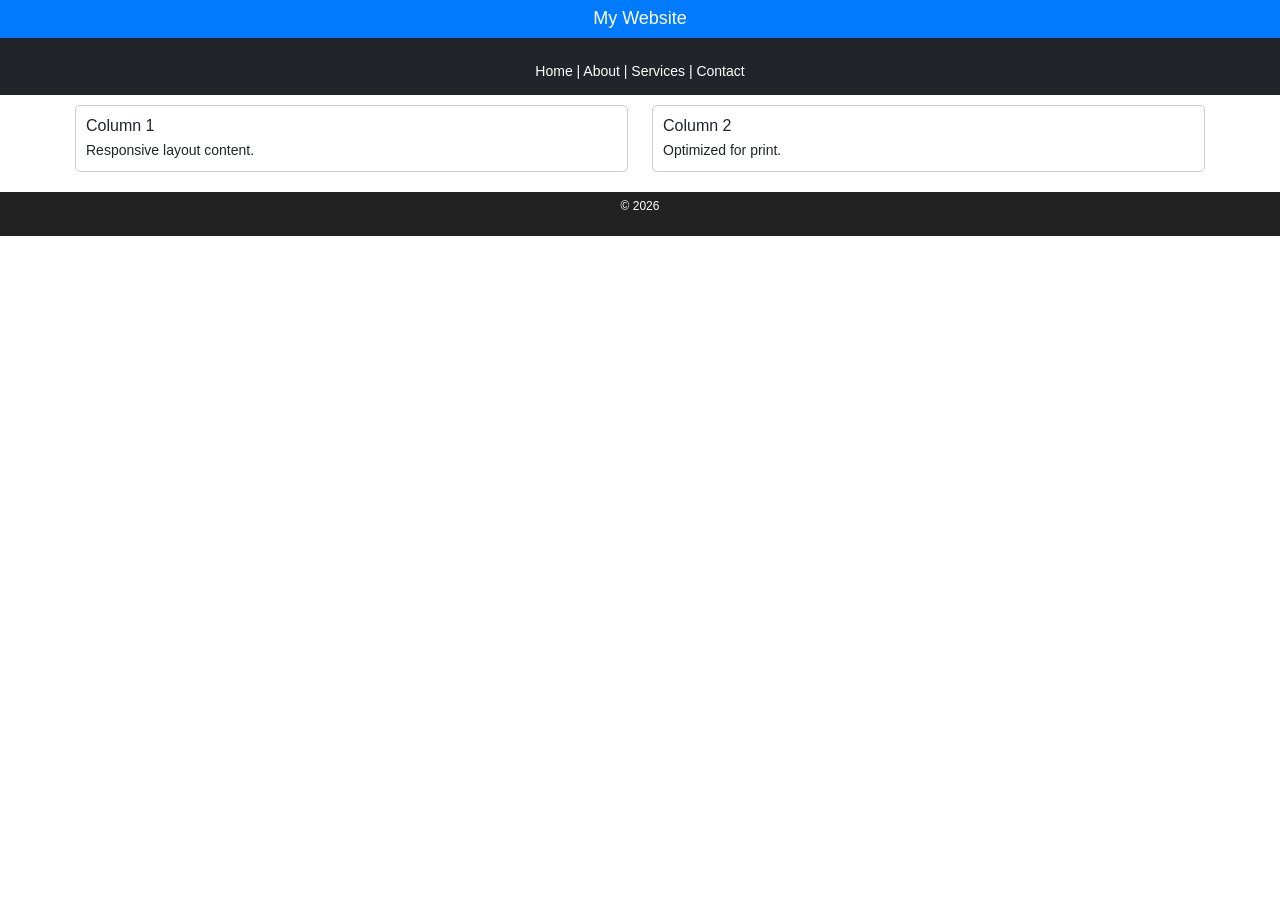
<file: Experiment1/index.html>
<!DOCTYPE html>
<html lang="en">
<head>
<meta charset="UTF-8">
<meta name="viewport" content="width=device-width, initial-scale=1.0">
<title>Compact Website</title>
<link href="https://cdn.jsdelivr.net/npm/bootstrap@5.3.0/dist/css/bootstrap.min.css" rel="stylesheet">
<link rel="stylesheet" href="./style1.css">
</head>
<body>
<header>
  <h1>My Website</h1>
</header>
<nav class="navbar navbar-dark bg-dark">
  <div class="container justify-content-center">
    <span class="navbar-text text-white">
      Home | About | Services | Contact
    </span>
  </div>
</nav>
<div class="container">
  <div class="row">
    <div class="col-12 col-md-6">
      <div class="box">
        <h3>Column 1</h3>
        <p>Responsive layout content.</p>
      </div>
    </div>
    <div class="col-12 col-md-6">
      <div class="box">
        <h3>Column 2</h3>
        <p>Optimized for print.</p>
      </div>
    </div>
  </div>
</div>
<footer>
  <p>© 2026</p>
</footer>
</body>
</html>
</file>
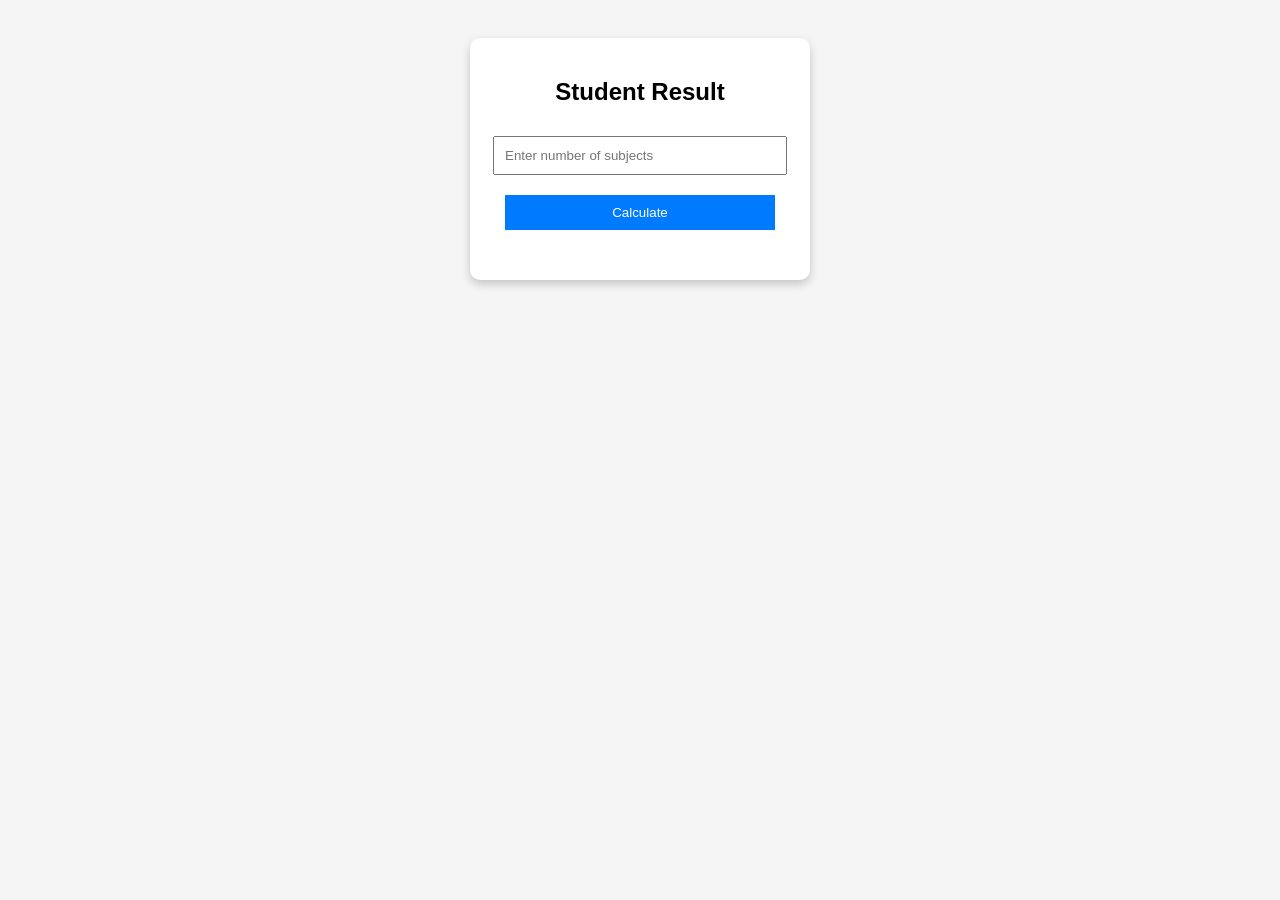
<file: Experiment4/index.html>
<!DOCTYPE html>
<html lang="en">
<head>
<meta charset="UTF-8">
<meta name="viewport" content="width=device-width, initial-scale=1.0">
<title>Student Result Calculator</title>
<link rel="stylesheet" href="./style4.css">

</head>
<body>
<div class="container">
  <h2>Student Result</h2>
  <input type="number" id="subjects" placeholder="Enter number of subjects">
  <button onclick="calculate()">Calculate</button>
  <div class="result" id="result"></div>
</div>
<script>
function calculate() {
  let n = document.getElementById("subjects").value;
  if (n <= 0) {
    alert("Enter valid number of subjects");
    return;
  }
  let total = 0;
  // Loop to take marks
  for (let i = 1; i <= n; i++) {
    let marks = parseFloat(prompt("Enter marks for subject " + i));
    if (marks < 0 || marks > 100) {
      alert("Invalid marks");
      return;
    }
    total += marks;
  }
  let average = total / n;
  let grade, result;
  // Conditions
  if (average >= 75) {
    grade = "A";
    result = "Pass";
  } else if (average >= 50) {
    grade = "B";
    result = "Pass";
  } else if (average >= 33) {
    grade = "C";
    result = "Pass";
  } else {
    grade = "F";
    result = "Fail";
  }
  // Display result
  document.getElementById("result").innerHTML =
    "Total: " + total + "<br>" +
    "Average: " + average.toFixed(2) + "<br>" +
    "Grade: " + grade + "<br>" +
    "Result: " + result;
}
</script>
</body>
</html>
</file>
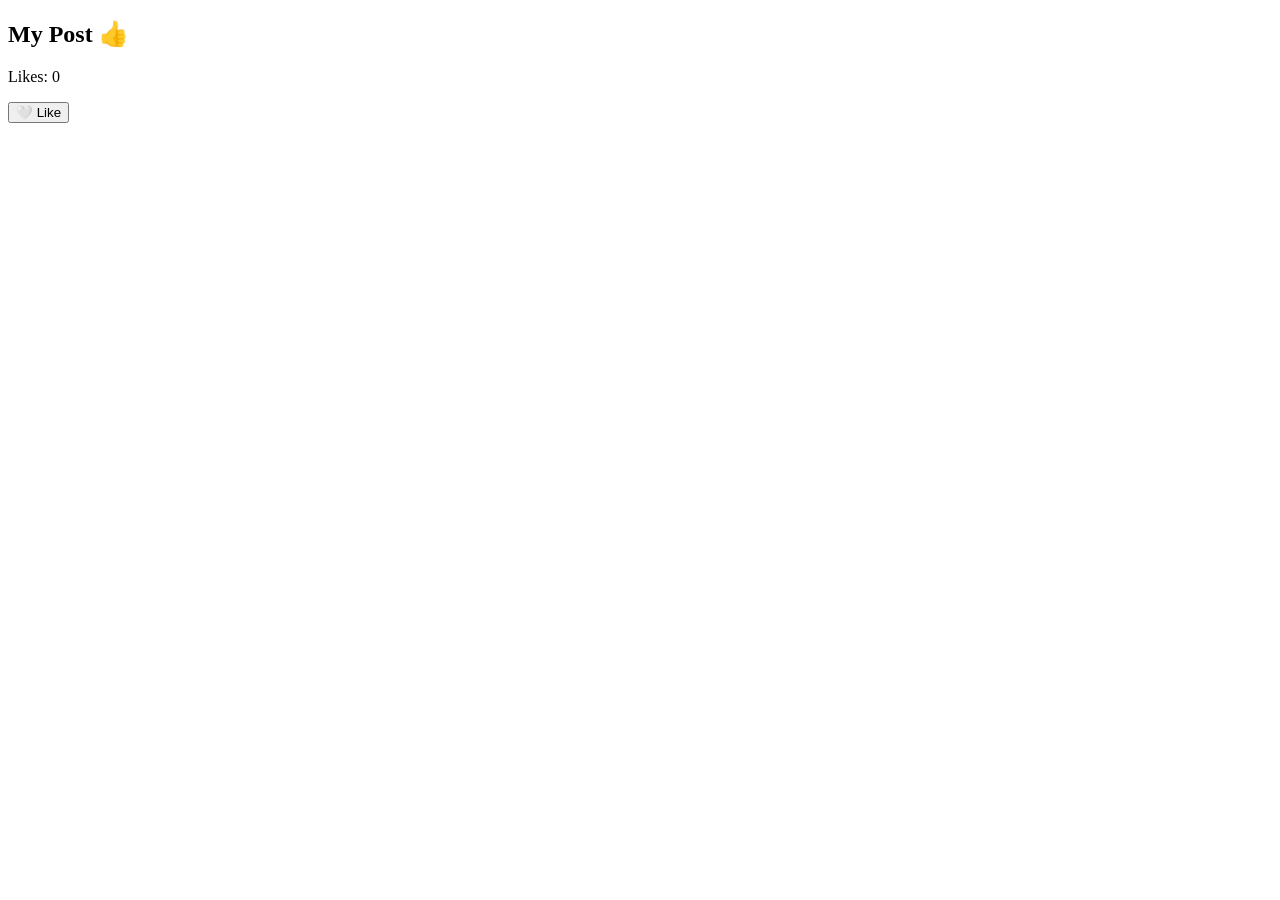
<file: BySelect.html>
<!DOCTYPE html>
<html>
<head>
    <title>Like Toggle</title>
</head>
<body>

<h2>My Post 👍</h2>

<p id="likeCount">Likes: 0</p>

<button onclick="toggleLike()" id="likeBtn">🤍 Like</button>

<script>
    let likes = 0;
    let liked = false;

    function toggleLike() {
        if (!liked) {
            likes++;
            liked = true;
            document.getElementById("likeBtn").innerText = "❤️ Liked";
        } else {
            likes--;
            liked = false;
            document.getElementById("likeBtn").innerText = "🤍 Like";
        }

        document.getElementById("likeCount").innerText = "Likes: " + likes;
    }
</script>

</body>
</html>
</file>
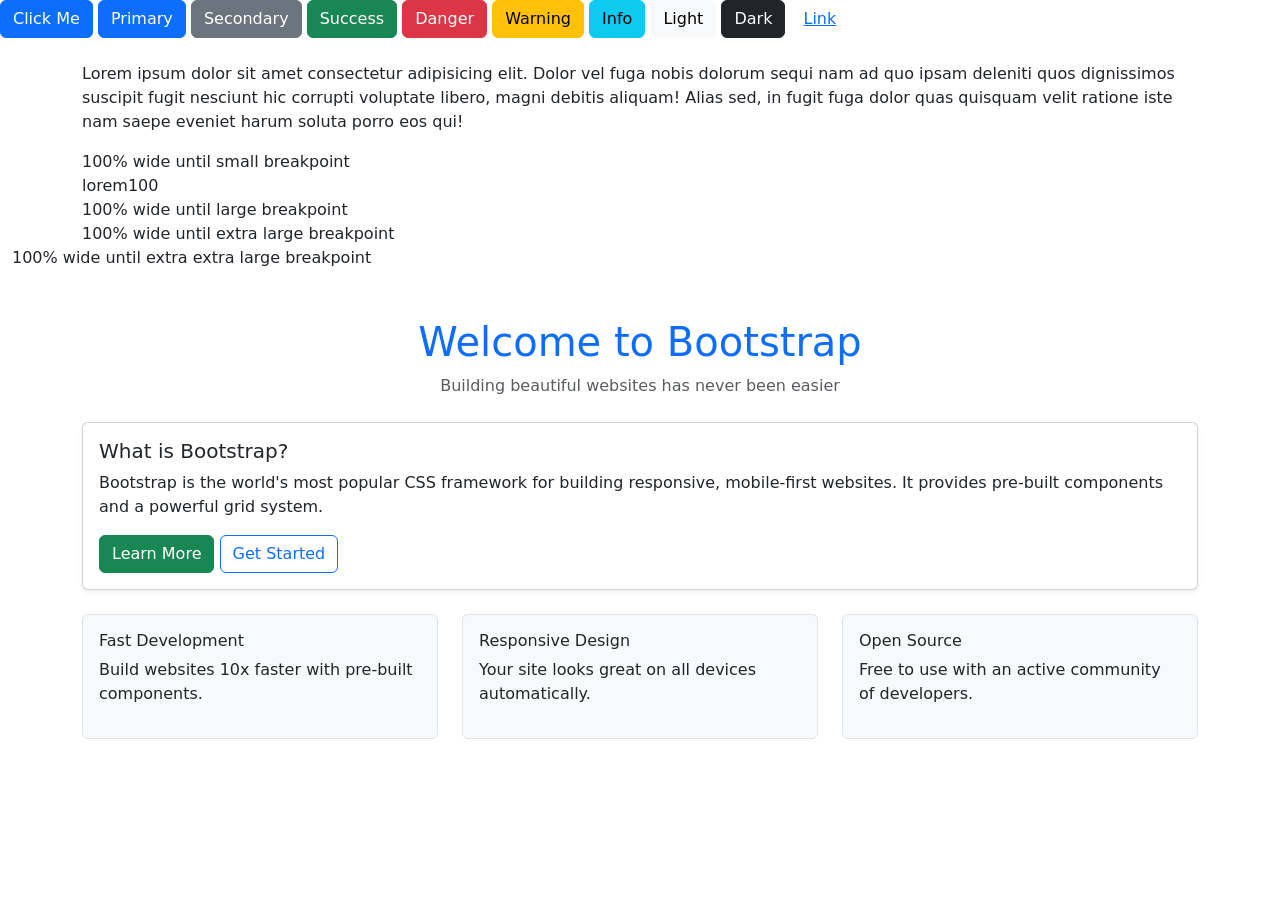
<file: cse22.html>
<!DOCTYPE html>
<html lang="en">
<head>
    <meta charset="UTF-8">
    <meta name="viewport" content="width=device-width, initial-scale=1.0">
    <title>Document</title>
    <link href="https://cdn.jsdelivr.net/npm/bootstrap@5.0.2/dist/css/bootstrap.min.css" rel="stylesheet" integrity="sha384-EVSTQN3/azprG1Anm3QDgpJLIm9Nao0Yz1ztcQTwFspd3yD65VohhpuuCOmLASjC" crossorigin="anonymous">
</head>
<body>
    <button class="btn btn-primary">Click Me</button>
         <button type="button" class="btn btn-primary">Primary</button>
        <button type="button" class="btn btn-secondary">Secondary</button>
        <button type="button" class="btn btn-success">Success</button>
        <button type="button" class="btn btn-danger">Danger</button>
        <button type="button" class="btn btn-warning">Warning</button>
        <button type="button" class="btn btn-info">Info</button>
        <button type="button" class="btn btn-light">Light</button>          
        <button type="button" class="btn btn-dark">Dark</button>
        <button type="button" class="btn btn-link">Link</button>
        <br>
        <br>
        <div class="container">
        <p>Lorem ipsum dolor sit amet consectetur adipisicing elit. Dolor vel fuga nobis dolorum sequi nam ad quo ipsam deleniti quos dignissimos suscipit fugit nesciunt hic corrupti voluptate libero, magni debitis aliquam! Alias sed, in fugit fuga dolor quas quisquam velit ratione iste nam saepe eveniet harum soluta porro eos qui!</p> 
        </div>
        <div class="container-sm">100% wide until small breakpoint</div>
        <div class="container-md">lorem100</div>
        <div class="container-lg">100% wide until large breakpoint</div>
        <div class="container-xl">100% wide until extra large breakpoint</div>
        <div class="container-xxl">100% wide until extra extra large breakpoint</div>
       <div class="container mt-5">
        
        <!-- Header Section -->
        <header class="text-center mb-4">
            <h1 class="text-primary">Welcome to Bootstrap</h1>
            <p class="text-muted">Building beautiful websites has never been easier</p>
        </header>
        <!-- Card Component -->
        <div class="card shadow-sm">
            <div class="card-body">
                <h5 class="card-title">What is Bootstrap?</h5>
                <p class="card-text">
                    Bootstrap is the world's most popular CSS framework for building 
                    responsive, mobile-first websites. It provides pre-built components 
                    and a powerful grid system.
                </p>
                <button class="btn btn-success">Learn More</button>
                <button class="btn btn-outline-primary">Get Started</button>
            </div>
        </div>
        <!-- Grid System Example -->
        <div class="row mt-4">
            <div class="col-md-4">
                <div class="p-3 bg-light border rounded">
                    <h6>Fast Development</h6>
                    <p>Build websites 10x faster with pre-built components.</p>
                </div>
            </div>
            <div class="col-md-4">
                <div class="p-3 bg-light border rounded">
                    <h6>Responsive Design</h6>
                    <p>Your site looks great on all devices automatically.</p>
                </div>
            </div>
            <div class="col-md-4">
                <div class="p-3 bg-light border rounded">
                    <h6>Open Source</h6>
                    <p>Free to use with an active community of developers.</p>
                </div>
            </div>
        </div>
    </div>
    <!-- Bootstrap JavaScript Bundle CDN -->
    <script src="https://cdn.jsdelivr.net/npm/bootstrap@5.3.0/dist/js/bootstrap.bundle.min.js" 
            integrity="sha384-geWF76RCwLtnZ8qwWowPQNguL3RmwHVBC9FhGdlKrxdiJJigb/j/68SIy3Te4Bkz" 
            crossorigin="anonymous"></script>
</body>
</html>
        </body>
        </html>
</file>
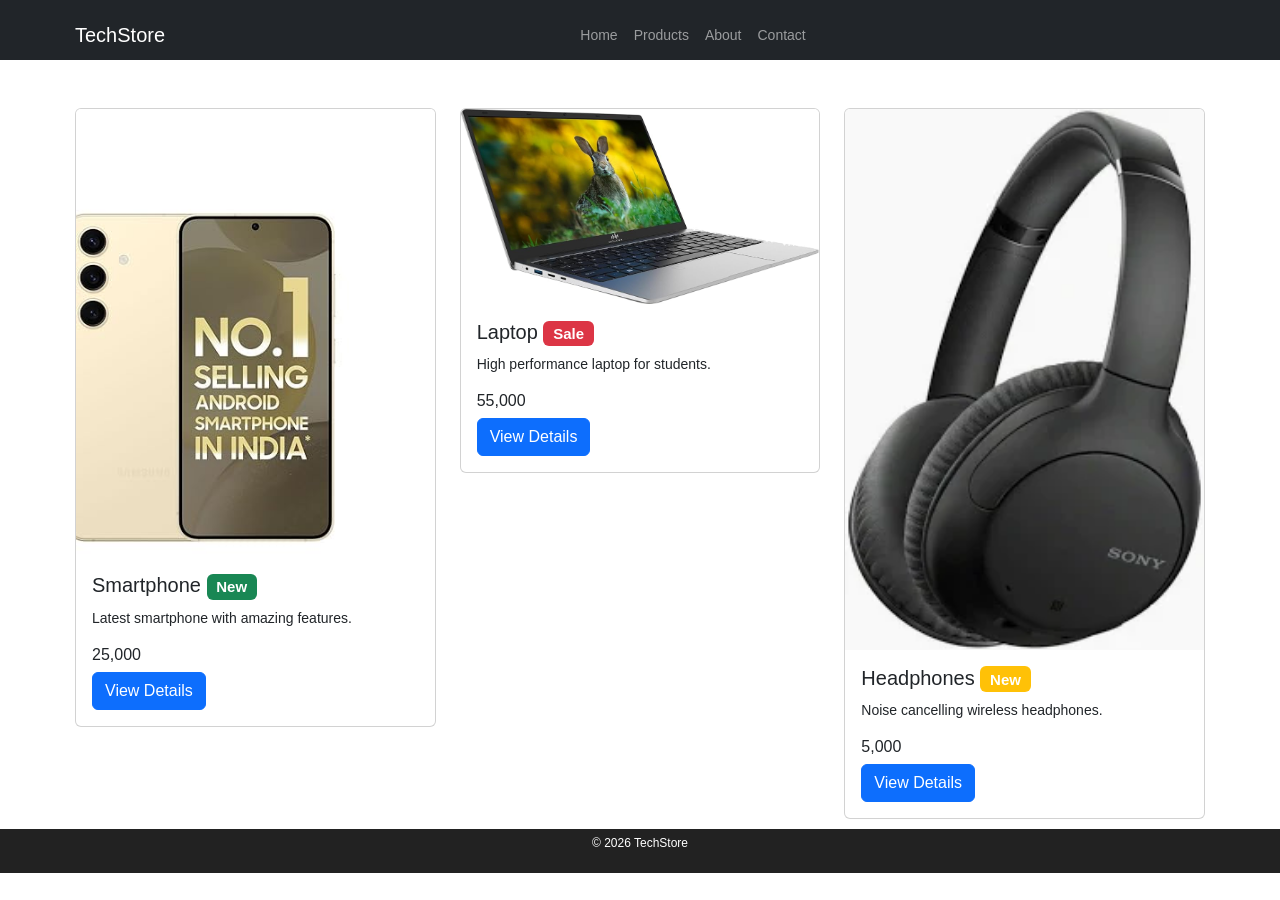
<file: Experiment2/E2index.html>
<!DOCTYPE html>
<html lang="en">
<head>
<meta charset="UTF-8">
<meta name="viewport" content="width=device-width, initial-scale=1.0">
<title>TechStore</title>
<link href="https://cdn.jsdelivr.net/npm/bootstrap@5.3.0/dist/css/bootstrap.min.css" rel="stylesheet">
<link rel="stylesheet" href="./style2.css">
</head>
<body>
<nav class="navbar navbar-expand-lg navbar-dark bg-dark">
  <div class="container">
    <a class="navbar-brand" href="#">TechStore</a>
    <button class="navbar-toggler" data-bs-toggle="collapse" data-bs-target="#menu">
      <span class="navbar-toggler-icon"></span>
    </button>
    <div class="collapse navbar-collapse justify-content-center" id="menu">
      <ul class="navbar-nav">
        <li class="nav-item"><a class="nav-link" href="#">Home</a></li>
        <li class="nav-item"><a class="nav-link" href="#">Products</a></li>
        <li class="nav-item"><a class="nav-link" href="#">About</a></li>
        <li class="nav-item"><a class="nav-link" href="#">Contact</a></li>
      </ul>
    </div>
  </div>
</nav>
<div class="container mt-5">
  <div class="row g-4">
    <div class="col-12 col-md-6 col-lg-4">
      <div class="card">
        <img src="sphone.jpg" class="card-img-top">
        <div class="card-body">
          <h5>Smartphone <span class="badge bg-success">New</span></h5>
          <p>Latest smartphone with amazing features.</p>
          <h6>
25,000</h6>
          <button class="btn btn-primary" data-bs-toggle="modal" data-bs-target="#modal1">
            View Details
          </button>
        </div>
      </div>
    </div>
    <div class="col-12 col-md-6 col-lg-4">
      <div class="card">
        <img src="Laptop.jpg" class="card-img-top">
        <div class="card-body">
          <h5>Laptop <span class="badge bg-danger">Sale</span></h5>
          <p>High performance laptop for students.</p>
          <h6>
55,000</h6>
          <button class="btn btn-primary" data-bs-toggle="modal" data-bs-target="#modal2">
            View Details
          </button>
        </div>
      </div>
    </div>
    <div class="col-12 col-md-6 col-lg-4">
      <div class="card">
        <img src="Headphone.webp" class="card-img-top">
        <div class="card-body">
          <h5>Headphones <span class="badge bg-warning">New</span></h5>
          <p>Noise cancelling wireless headphones.</p>
          <h6>
5,000</h6>
          <button class="btn btn-primary" data-bs-toggle="modal" data-bs-target="#modal3">
            View Details
          </button>
        </div>
      </div>
    </div>
  </div>
</div>
<div class="modal fade" id="modal1">
  <div class="modal-dialog">
    <div class="modal-content">
      <div class="modal-header">
        <h5>Smartphone Details</h5>
        <button class="btn-close" data-bs-dismiss="modal"></button>
      </div>
      <div class="modal-body">
        Full details about smartphone.
      </div>
    </div>
  </div>
</div>
<div class="modal fade" id="modal2">
  <div class="modal-dialog">
    <div class="modal-content">
      <div class="modal-header">
        <h5>Laptop Details</h5>
        <button class="btn-close" data-bs-dismiss="modal"></button>
      </div>
      <div class="modal-body">
        Full details about laptop.
      </div>
    </div>
  </div>
</div>
<div class="modal fade" id="modal3">
  <div class="modal-dialog">
    <div class="modal-content">
      <div class="modal-header">
        <h5>Headphones Details</h5>
        <button class="btn-close" data-bs-dismiss="modal"></button>
      </div>
      <div class="modal-body">
        Full details about headphones.
      </div>
    </div>
  </div>
</div>
<footer>
  <p>© 2026 TechStore</p>
</footer>
<!-- Bootstrap JS -->
<script src="https://cdn.jsdelivr.net/npm/bootstrap@5.3.0/dist/js/bootstrap.bundle.min.js"></script>
</body>
</html>
</file>
<file: Experiment1/style1.css>
body {
  margin: 0;
  font-family: Arial, sans-serif;
  font-size: 14px;
}
header {
  background: #007bff;
  color: white;
  text-align: center;
  padding: 8px;
}
header h1 {
  margin: 0;
  font-size: 18px;
}
.navbar {
  padding: 5px 10px;
}
.nav-link {
  font-size: 14px;
  padding: 3px 8px !important;
}
.container {
  margin-top: 10px;
  padding: 0 5px;
}
.box {
  background: white;
  padding: 10px;
  margin-bottom: 10px;
  border: 1px solid #ccc;
  border-radius: 5px;
}
.box h3 {
  font-size: 16px;
  margin-bottom: 5px;
}
.box p {
  margin: 0;
}
footer {
  margin-top: 10px;
  background: #222;
  color: white;
  text-align: center;
  padding: 5px;
  font-size: 12px;
}
@media print {
  body {
    font-size: 12px;
  }
  header, footer {
    padding: 5px;
  }
  .box {
    page-break-inside: avoid;
  }
  .navbar-toggler {
    display: none;
  }
}
</style>
</file>
<file: Experiment4/style4.css>
body {
  font-family: Arial;
  background: #f5f5f5;
  text-align: center;
  padding: 30px;
}
.container {
  background: white;
  padding: 20px;
  border-radius: 10px;
  width: 300px;
  margin: auto;
  box-shadow: 0 4px 10px rgba(0,0,0,0.2);
}
input, button {
  width: 90%;
  padding: 10px;
  margin: 10px 0;
}
button {
  background: #007bff;
  color: white;
  border: none;
  cursor: pointer;
}
button:hover {
  background: #0056b3;
}
.result {
  margin-top: 20px;
  font-weight: bold;
}
</file>
<file: Experiment2/style2.css>
body {
  margin: 0;
  font-family: Arial, sans-serif;
  font-size: 14px;
}
header {
  background: #007bff;
  color: white;
  text-align: center;
  padding: 8px;
}
header h1 {
  margin: 0;
  font-size: 18px;
}
.navbar {
  padding: 5px 10px;
}
.nav-link {
  font-size: 14px;
  padding: 3px 8px !important;
}
.container {
  margin-top: 10px;
  padding: 0 5px;
}
.box {
  background: white;
  padding: 10px;
  margin-bottom: 10px;
  border: 1px solid #ccc;
  border-radius: 5px;
}
.box h3 {
  font-size: 16px;
  margin-bottom: 5px;
}
.box p {
  margin: 0;
}
footer {
  margin-top: 10px;
  background: #222;
  color: white;
  text-align: center;
  padding: 5px;
  font-size: 12px;
}
@media print {
  body {
    font-size: 12px;
  }
  header, footer {
    padding: 5px;
  }
  .box {
    page-break-inside: avoid;
  }
  .navbar-toggler {
    display: none;
  }
}
</file>
